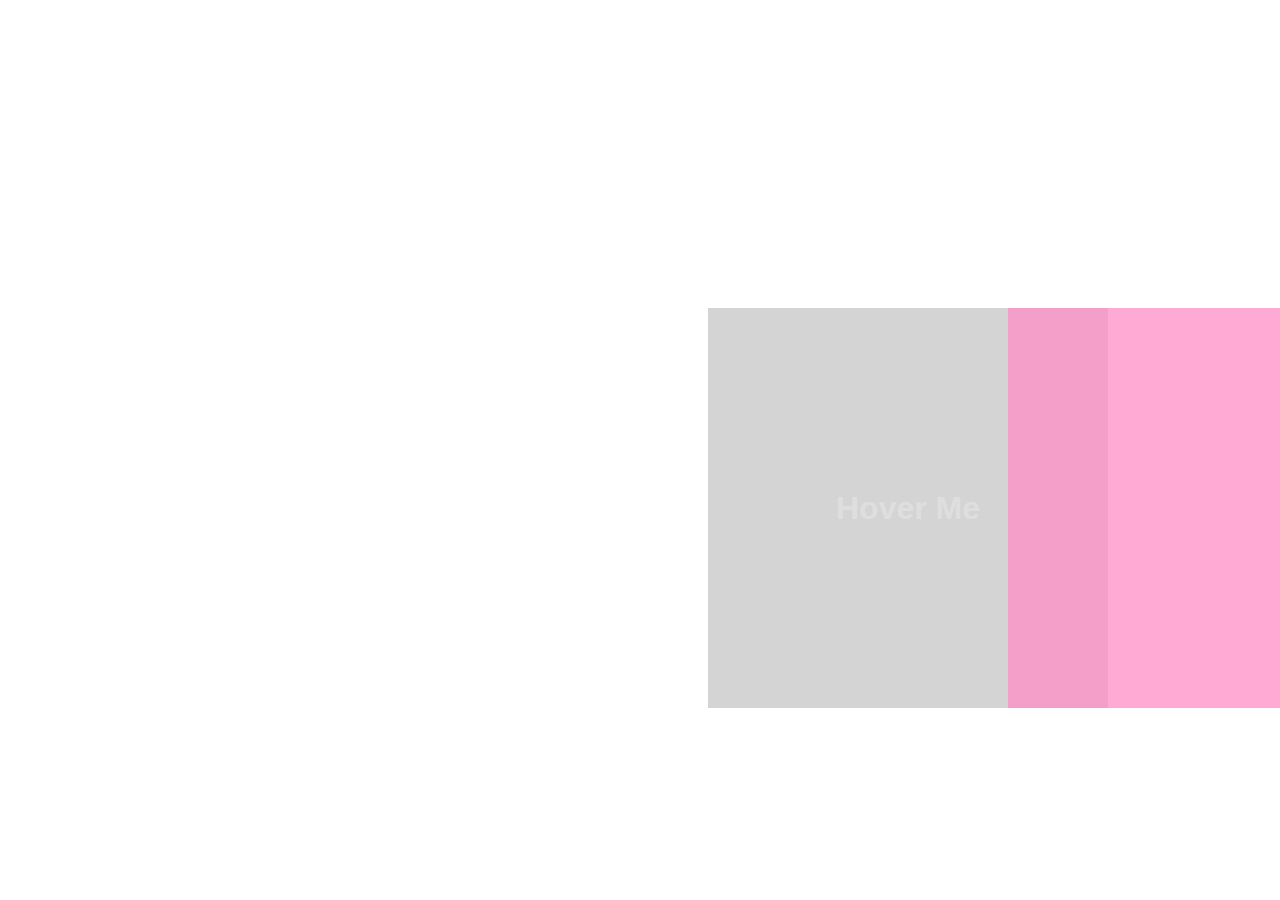
<file: Functionality_Demos/index.html>
<!DOCTYPE html>
<html lang="en">
<meta charset="UTF-8">
<title>Functionality Demos</title>
<meta name="viewport" content="width=device-width,initial-scale=1">
<link rel="stylesheet" href="main.css">
<style>
</style>
<body>
    <div class = button_area>
        <div class = "btn_explode">
            <button id = "hoverbutton" class = "btn">Hover Me</button>
            <div id = "button_effect" class = "button_explode_effect"></div>
        </div> 
    </div>

</body>
<script src="app.js"></script>
</html>
</file>
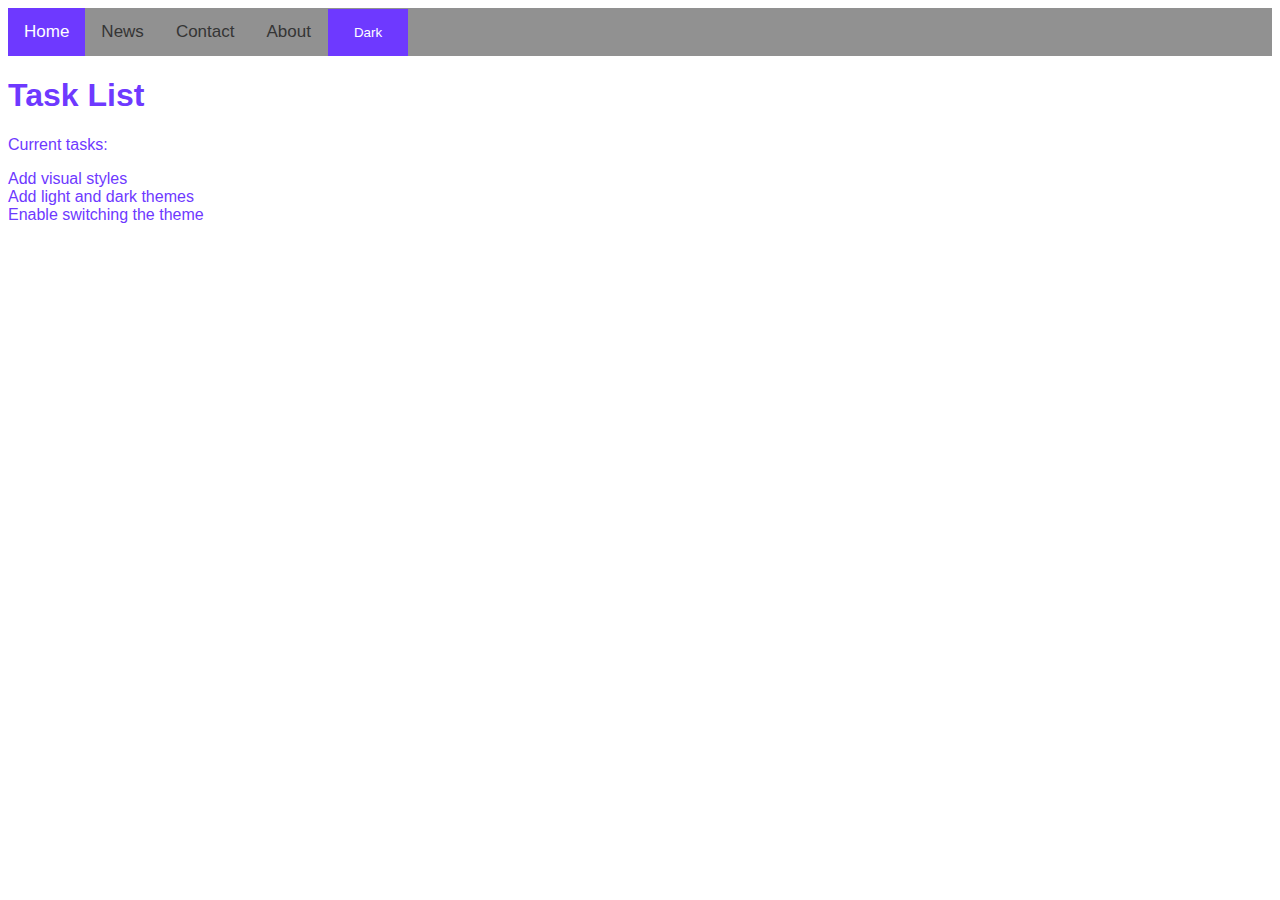
<file: improved_website/index.html>
<!DOCTYPE html>
<html lang="en">
<head>
  <meta charset="UTF-8">
  <meta http-equiv="X-UA-Compatible" content="IE=edge">
  <meta name="viewport" content="width=device-width, initial-scale=1.0">
  <title>Simple Website</title>
  <link rel="stylesheet" href="main.css">
</head>
<body class = "light-theme">
    <div class = "topnav">
        <a class = "active" href="#home">Home</a>
        <a href = "#news">News</a>
        <a href = "#contact">Contact</a>
        <a href = "#about">About</a>
    </div>
    <h1>Task List</h1>
    <p id="msg">Current tasks:</p>
    <u1>
        <li class="list">Add visual styles</li>
        <li class="list">Add light and dark themes</li>   
        <li class="list">Enable switching the theme</li>   
    </u1>
    <div>
        <button class = "btn">Dark</button>
    </div>
    <script src="app.js"></script>
    <noscript>You need to enable JavaScript to view the full site</noscript>
</body>
</html>
</file>
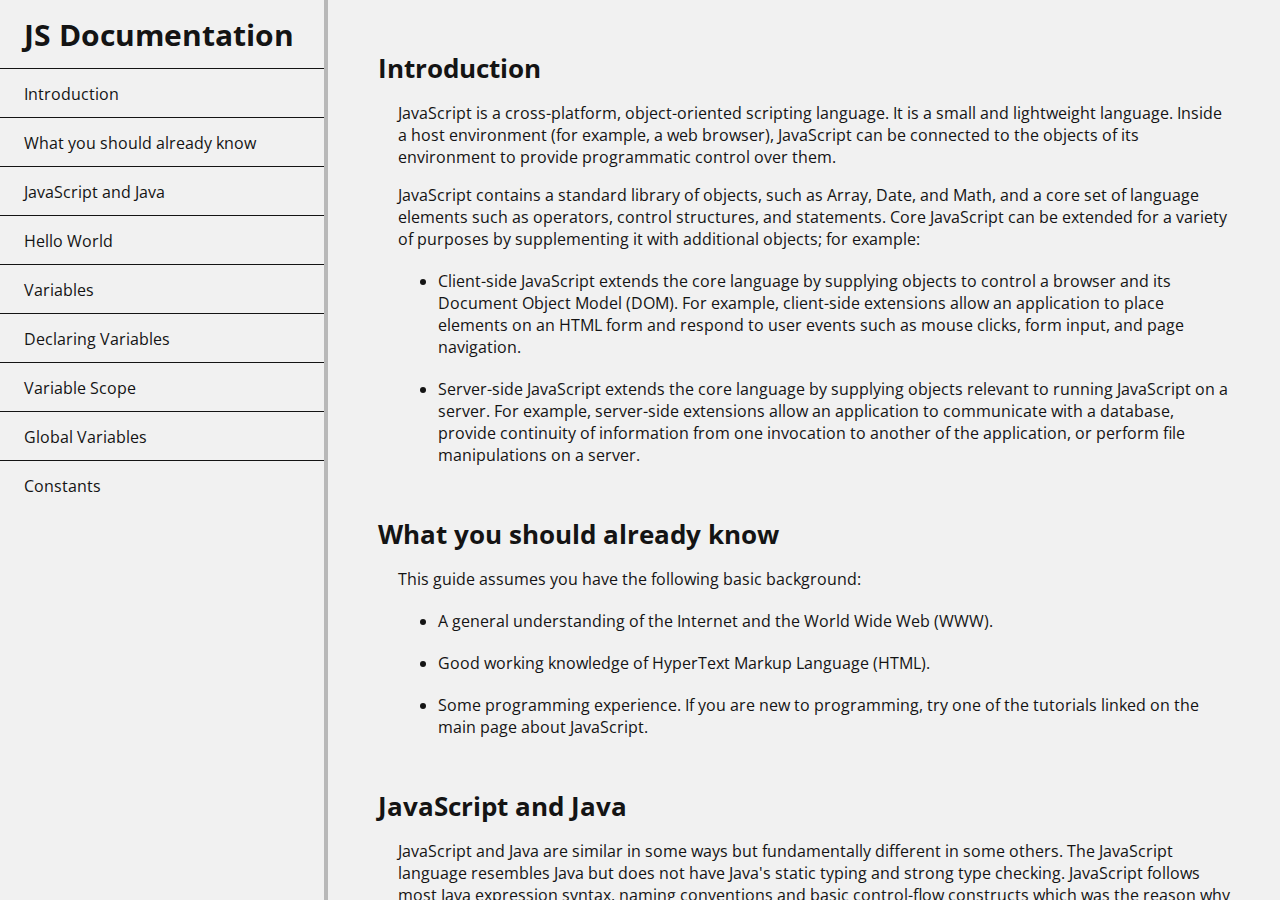
<file: FreeCodeCamp/documentation-page/index.html>
<!DOCTYPE html>
<html lang="en">
    <head>
        <meta charset="utf-8">
        <meta name="viewport" content="width=device-width, initial-scale=1">
        <title>JS Documentation</title>
        <link rel="preconnect" href="https://fonts.googleapis.com">
        <link rel="preconnect" href="https://fonts.gstatic.com" crossorigin>
        <link href="https://fonts.googleapis.com/css2?family=Open+Sans:wght@400;700&display=swap" rel="stylesheet">
        <link rel="stylesheet" href="styles.css">
    </head>
    <body>
        <main id="main-doc">
            <section class="main-section" id="Introduction">
                <header>Introduction</header>
                <div class="indent">
                    <p>JavaScript is a cross-platform, object-oriented scripting language. It is a small and lightweight language. Inside a host environment (for example, a web browser), JavaScript can be connected to the objects of its environment to provide programmatic control over them. </P>
                    <p>JavaScript contains a standard library of objects, such as Array, Date, and Math, and a core set of language elements such as operators, control structures, and statements. Core JavaScript can be extended for a variety of purposes by supplementing it with additional objects; for example:</p>
                    <ul>
                        <li>Client-side JavaScript extends the core language by supplying objects to control a browser and its Document Object Model (DOM). For example, client-side extensions allow an application to place elements on an HTML form and respond to user events such as mouse clicks, form input, and page navigation.</li>
                        <li>Server-side JavaScript extends the core language by supplying objects relevant to running JavaScript on a server. For example, server-side extensions allow an application to communicate with a database, provide continuity of information from one invocation to another of the application, or perform file manipulations on a server.</li>
                    </ul>
                </div>
            </section>
            <section class="main-section" id="What_you_should_already_know">
                <header>What you should already know</header>
                <div class="indent">
                    <p>This guide assumes you have the following basic background:</P>
                    <ul>
                        <li>A general understanding of the Internet and the World Wide Web (WWW).</li>
                        <li>Good working knowledge of HyperText Markup Language (HTML).</li>
                        <li>Some programming experience. If you are new to programming, try one of the tutorials linked on the main page about JavaScript.</li>
                    </ul>
                </div>
            </section>
            <section class="main-section" id="JavaScript_and_Java">
                <header>JavaScript and Java</header>
                <div class="indent">
                    <p>JavaScript and Java are similar in some ways but fundamentally different in some others. The JavaScript language resembles Java but does not have Java's static typing and strong type checking. JavaScript follows most Java expression syntax, naming conventions and basic control-flow constructs which was the reason why it was renamed from LiveScript to JavaScript.</P>
                    <p>In contrast to Java's compile-time system of classes built by declarations, JavaScript supports a runtime system based on a small number of data types representing numeric, Boolean, and string values. JavaScript has a prototype-based object model instead of the more common class-based object model. The prototype-based model provides dynamic inheritance; that is, what is inherited can vary for individual objects. JavaScript also supports functions without any special declarative requirements. Functions can be properties of objects, executing as loosely typed methods.</p>
                    <p>JavaScript is a very free-form language compared to Java. You do not have to declare all variables, classes, and methods. You do not have to be concerned with whether methods are public, private, or protected, and you do not have to implement interfaces. Variables, parameters, and function return types are not explicitly typed.                    </p>
                </div>
            </section>
            <section class="main-section" id="Hello_World">
                <header>Hello World</header>
                <div class="indent">
                    <p>To get started with writing JavaScript, open the Scratchpad and write your first "Hello world" JavaScript code:</p>
                    <pre>
                        <code>
function greetMe(yourName) { alert("Hello " + yourName); }
greetMe("World");
                        </code>
                    </pre>
                    <p>Select the code in the pad and hit Ctrl+R to watch it unfold in your browser!</p>
                </div>
            </section>
            <section class="main-section" id="Variables">
                <header>Variables</header>
                <div class="indent">
                    <p>You use variables as symbolic names for values in your application. The names of variables, called identifiers, conform to certain rules.</p>
                    <p>A JavaScript identifier must start with a letter, underscore (_), or dollar sign ($); subsequent characters can also be digits (0-9). Because JavaScript is case sensitive, letters include the characters "A" through "Z" (uppercase) and the characters "a" through "z" (lowercase).</p>
                    <p>You can use ISO 8859-1 or Unicode letters such as å and ü in identifiers. You can also use the Unicode escape sequences as characters in identifiers. Some examples of legal names are Number_hits, temp99, and _name.</p>
                </div>
            </section>
            <section class="main-section" id="Declaring_Variables">
                <header>Declaring Variables</header>
                <div class="indent">
                    <p>You can declare a variable in three ways:</p>
                    <p>With the keyword var. For example,</p>
                    <pre>
                        <code>
var x = 42.
                        </code>
                    </pre>
                    <p>This syntax can be used to declare both local and global variables.</p>
                    <p>By simply assigning it a value. For example,</p>
                    <pre>
                        <code>
x = 42.
                        </code>
                    </pre>
                    <p>This always declares a global variable. It generates a strict JavaScript warning. You shouldn't use this variant.</p>
                    <p>With the keyword let. For example,</p>
                    <pre>
                        <code>
let y = 13.
                        </code>
                    </pre>
                    <p>This syntax can be used to declare a block scope local variable. See Variable scope below.</p>
                </div>
            </section>
            <section class="main-section" id="Variable_Scope">
                <header>Variable Scope</header>
                <div class="indent">
                    <p>When you declare a variable outside of any function, it is called a global variable, because it is available to any other code in the current document. When you declare a variable within a function, it is called a local variable, because it is available only within that function.</p>
                    <p>JavaScript before ECMAScript 2015 does not have block statement scope; rather, a variable declared within a block is local to the function (or global scope) that the block resides within. For example the following code will log 5, because the scope of x is the function (or global context) within which x is declared, not the block, which in this case is an if statement.</p>
                    <pre>
                        <code>
if (true) { var x = 5; } console.log(x); // 5
                        </code>
                    </pre>
                    <p>This behavior changes, when using the let declaration introduced in ECMAScript 2015.</p>
                    <pre>
                        <code>
if (true) { let y = 5; } console.log(y); // ReferenceError: y is
not defined
                        </code>
                    </pre>
                </div>
            </section>
            <section class="main-section" id="Global_Variables">
                <header>Global Variables</header>
                <div class="indent">
                    <p>Global variables are in fact properties of the global object. In web pages the global object is window, so you can set and access global variables using the window.variable syntax.</p>
                    <p>Consequently, you can access global variables declared in one window or frame from another window or frame by specifying the window or frame name. For example, if a variable called phoneNumber is declared in a document, you can refer to this variable from an iframe as parent.phoneNumber.</p>
                </div>
            </section>
            <section class="main-section" id="Constants">
                <header>Constants</header>
                <div class="indent">
                    <p>You can create a read-only, named constant with the const keyword. The syntax of a constant identifier is the same as for a variable identifier: it must start with a letter, underscore or dollar sign and can contain alphabetic, numeric, or underscore characters.</p>
                    <pre>
                        <code>
const PI = 3.14;
                        </code>
                    </pre> 
                    <p>A constant cannot change value through assignment or be re-declared while the script is running. It has to be initialized to a value.</p>                   
                    <p>The scope rules for constants are the same as those for let block scope variables. If the const keyword is omitted, the identifier is assumed to represent a variable.</p>                   
                    <p>You cannot declare a constant with the same name as a function or variable in the same scope. For example:</p>         
                    <pre>
                        <code>
// THIS WILL CAUSE AN ERROR function f() {}; const f = 5; // THIS
WILL CAUSE AN ERROR ALSO function f() { const g = 5; var g;
//statements }
                        </code>
                    </pre> 
                    <p>However, object attributes are not protected, so the following statement is executed without problems.</p>
                    <pre>
                        <code>
const MY_OBJECT = {"key": "value"}; MY_OBJECT.key =
"otherValue";
                        </code>
                    </pre>                               
                </div>
            </section>
        </main>
        <nav id="navbar">
            <header><span id="big-JS">JS Documentation</span><span id="small-JS">JS</span></header>
            <a class="nav-link" href="#Introduction">Introduction</a>
            <a class="nav-link" href="#What_you_should_already_know">What you should already know</a>
            <a class="nav-link" href="#JavaScript_and_Java">JavaScript and Java</a>
            <a class="nav-link" href="#Hello_World">Hello World</a>
            <a class="nav-link" href="#Variables">Variables</a>
            <a class="nav-link" href="#Declaring_Variables">Declaring Variables</a>
            <a class="nav-link" href="#Variable_Scope">Variable Scope</a>
            <a class="nav-link" href="#Global_Variables">Global Variables</a>
            <a class="nav-link" href="#Constants">Constants</a>
        </nav>
    </body>
</html>
</file>
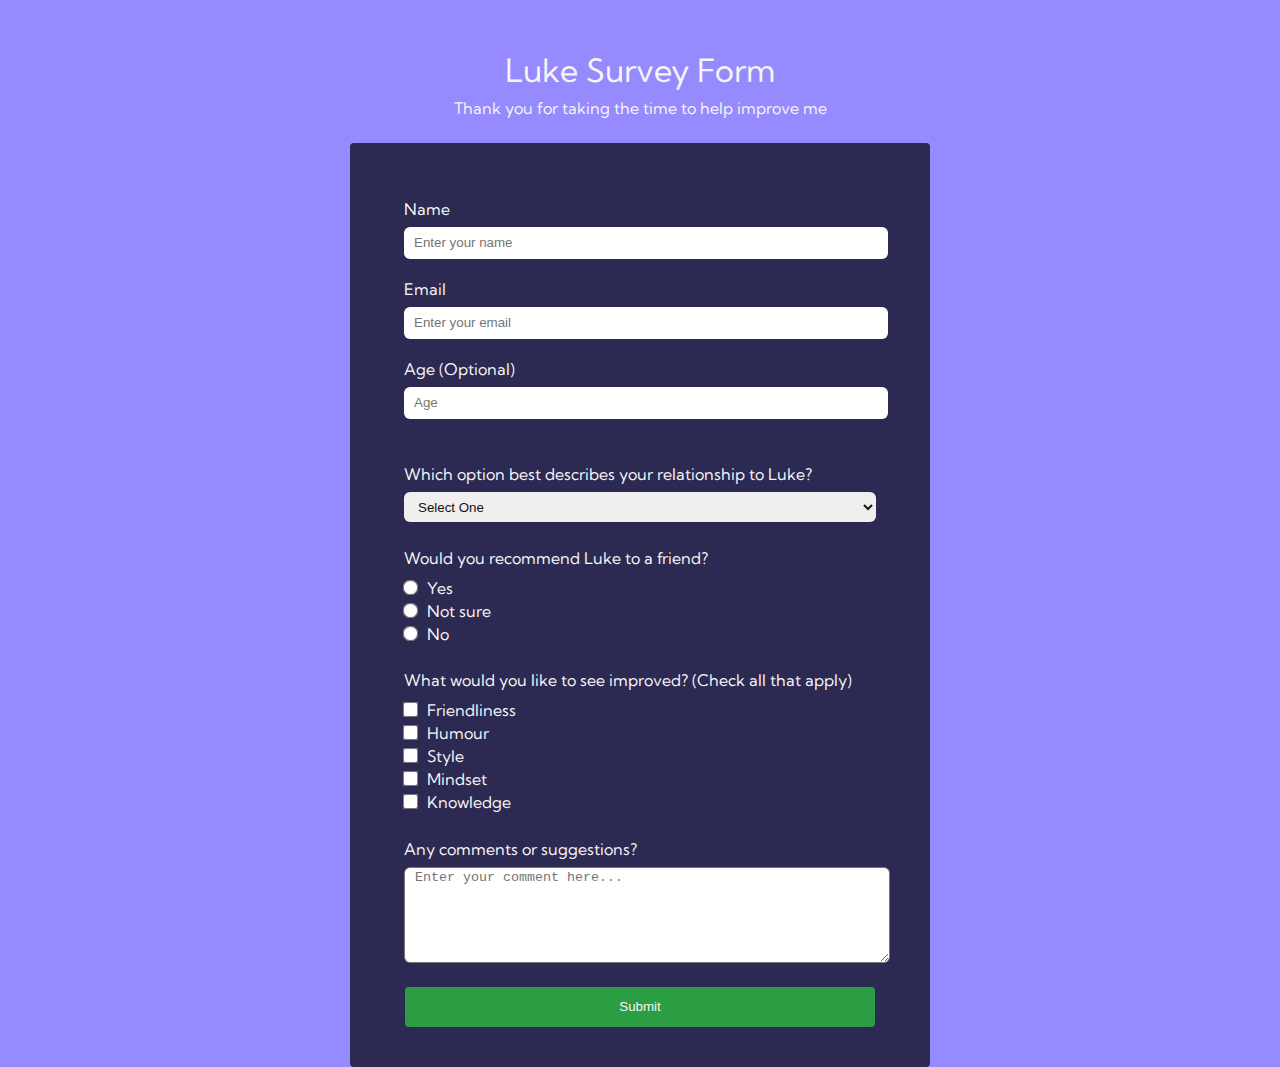
<file: FreeCodeCamp/survey-form/index.html>
<!DOCTYPE html>
<html lang="en">
    <head>
        <meta charset="utf-8">
        <link rel="stylesheet" href="styles.css">
        <title>Website Form</title>
        <link rel="preconnect" href="https://fonts.googleapis.com">
        <link rel="preconnect" href="https://fonts.gstatic.com" crossorigin>
        <link href="https://fonts.googleapis.com/css2?family=Kumbh+Sans:wght@400;700&display=swap" rel="stylesheet">
    </head>
    <body>
        <div id="header">
            <h1 id="title">Luke Survey Form</h1>
            <p id="description">Thank you for taking the time to help improve me</p>
        </div>
        <form id="survey-form">
            <fieldset id="text-fields">
                <label id="name-label">Name
                    <input type="text" id="name" required placeholder="Enter your name">
                </label>
                <label id="email-label">Email
                    <input type="email" id="email" required placeholder="Enter your email">
                </label>
                <label id="number-label">Age (Optional)
                    <input type="number" id="number" placeholder="Age" min="13" max="120">
                </label>
            </fieldset>
            <fieldset  id="selector">
                <label>Which option best describes your relationship to Luke?
                    <select id="dropdown">
                        <option class="grey-out">Select One</option>
                        <option>Family Member</option>
                        <option>Friend</option>
                        <option>Work Colleague</option>
                    </select>
                </label>
            </fieldset>
            <fieldset id="buttons">
                <label>Would you recommend Luke to a friend?</label>
                <div id="radios">
                    <label>
                        <input type="radio" name="recommend" value="1">Yes
                    </label>
                    <label>
                        <input type="radio" name="recommend" value="2">Not sure
                    </label>
                    <label>
                        <input type="radio" name="recommend" value="2">No
                    </label>
                </div>
            </fieldset>
            <fieldset id="checkboxes">
                <label>What would you like to see improved? (Check all that apply)</label>
                <div id="checks">
                    <label>
                        <input type="checkbox" value="1">Friendliness
                    </label>
                    <label>
                        <input type="checkbox" value="2">Humour
                    </label>
                    <label>
                        <input type="checkbox" value="2">Style
                    </label>
                    <label>
                        <input type="checkbox" value="2">Mindset
                    </label>
                    <label>
                        <input type="checkbox" value="2">Knowledge
                    </label>
                </div>
            </fieldset>
            <fieldset id="comments">
                <label> Any comments or suggestions?
                    <textarea rows="6" cols="30" placeholder="Enter your comment here..."></textarea>
                </label>
            </fieldset>
                <input id="submit" type="submit">
        </form>
    </body>
</html>
</file>
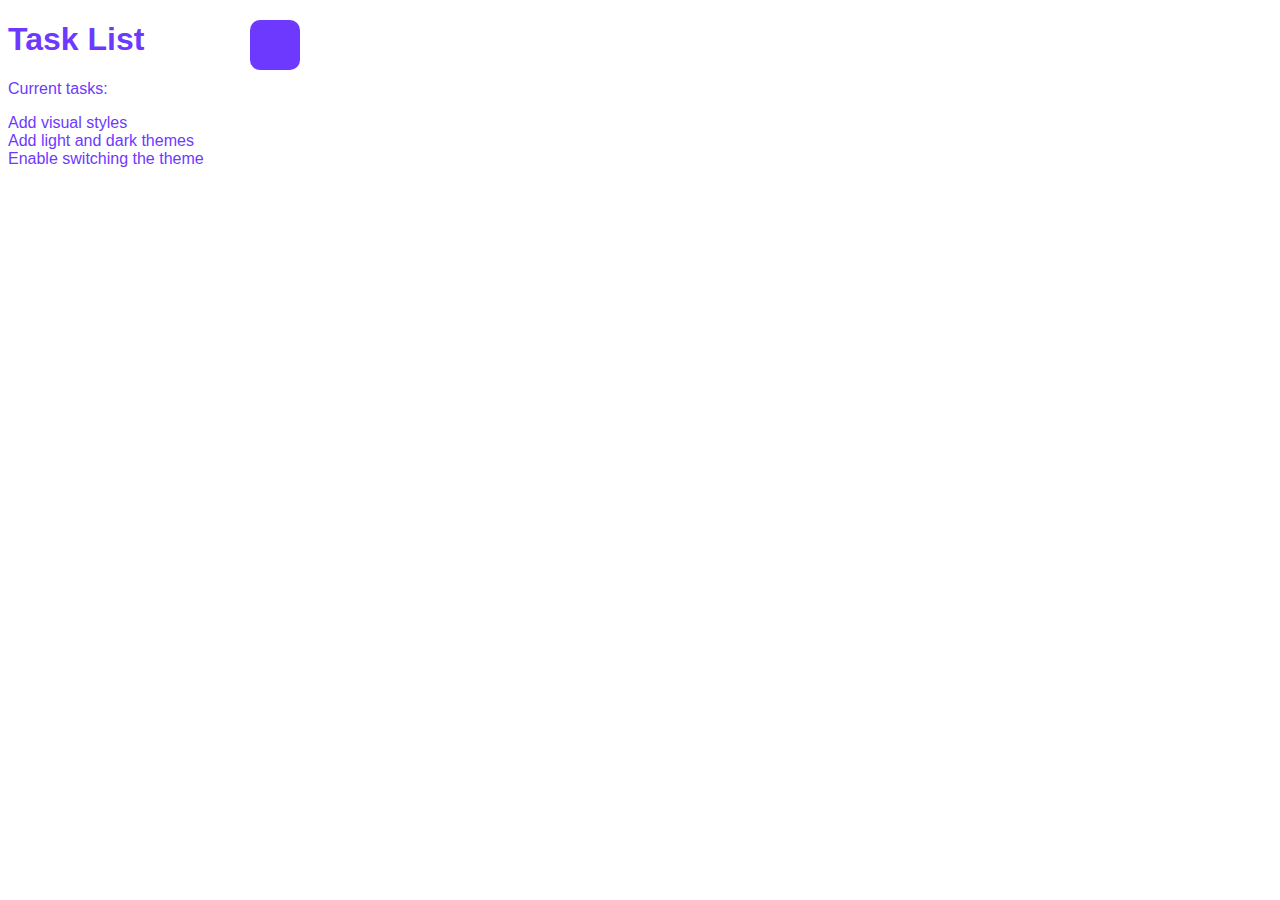
<file: simple_website/simple-website/index.html>
<!DOCTYPE html>
<html lang="en">
<head>
  <meta charset="UTF-8">
  <meta http-equiv="X-UA-Compatible" content="IE=edge">
  <meta name="viewport" content="width=device-width, initial-scale=1.0">
  <title>Simple Website</title>
  <link rel="stylesheet" href="main.css">
</head>
<body class = "light-theme">
    <h1>Task List</h1>
    <p id="msg">Current tasks:</p>
    <u1>
        <li class="list">Add visual styles</li>
        <li class="list">Add light and dark themes</li>   
        <li class="list">Enable switching the theme</li>   
    </u1>
    <div>
        <button class = "btn">Dark</button>
    </div>
    <script src="app.js"></script>
    <noscript>You need to enable JavaScript to view the full site</noscript>
</body>
</html>
</file>
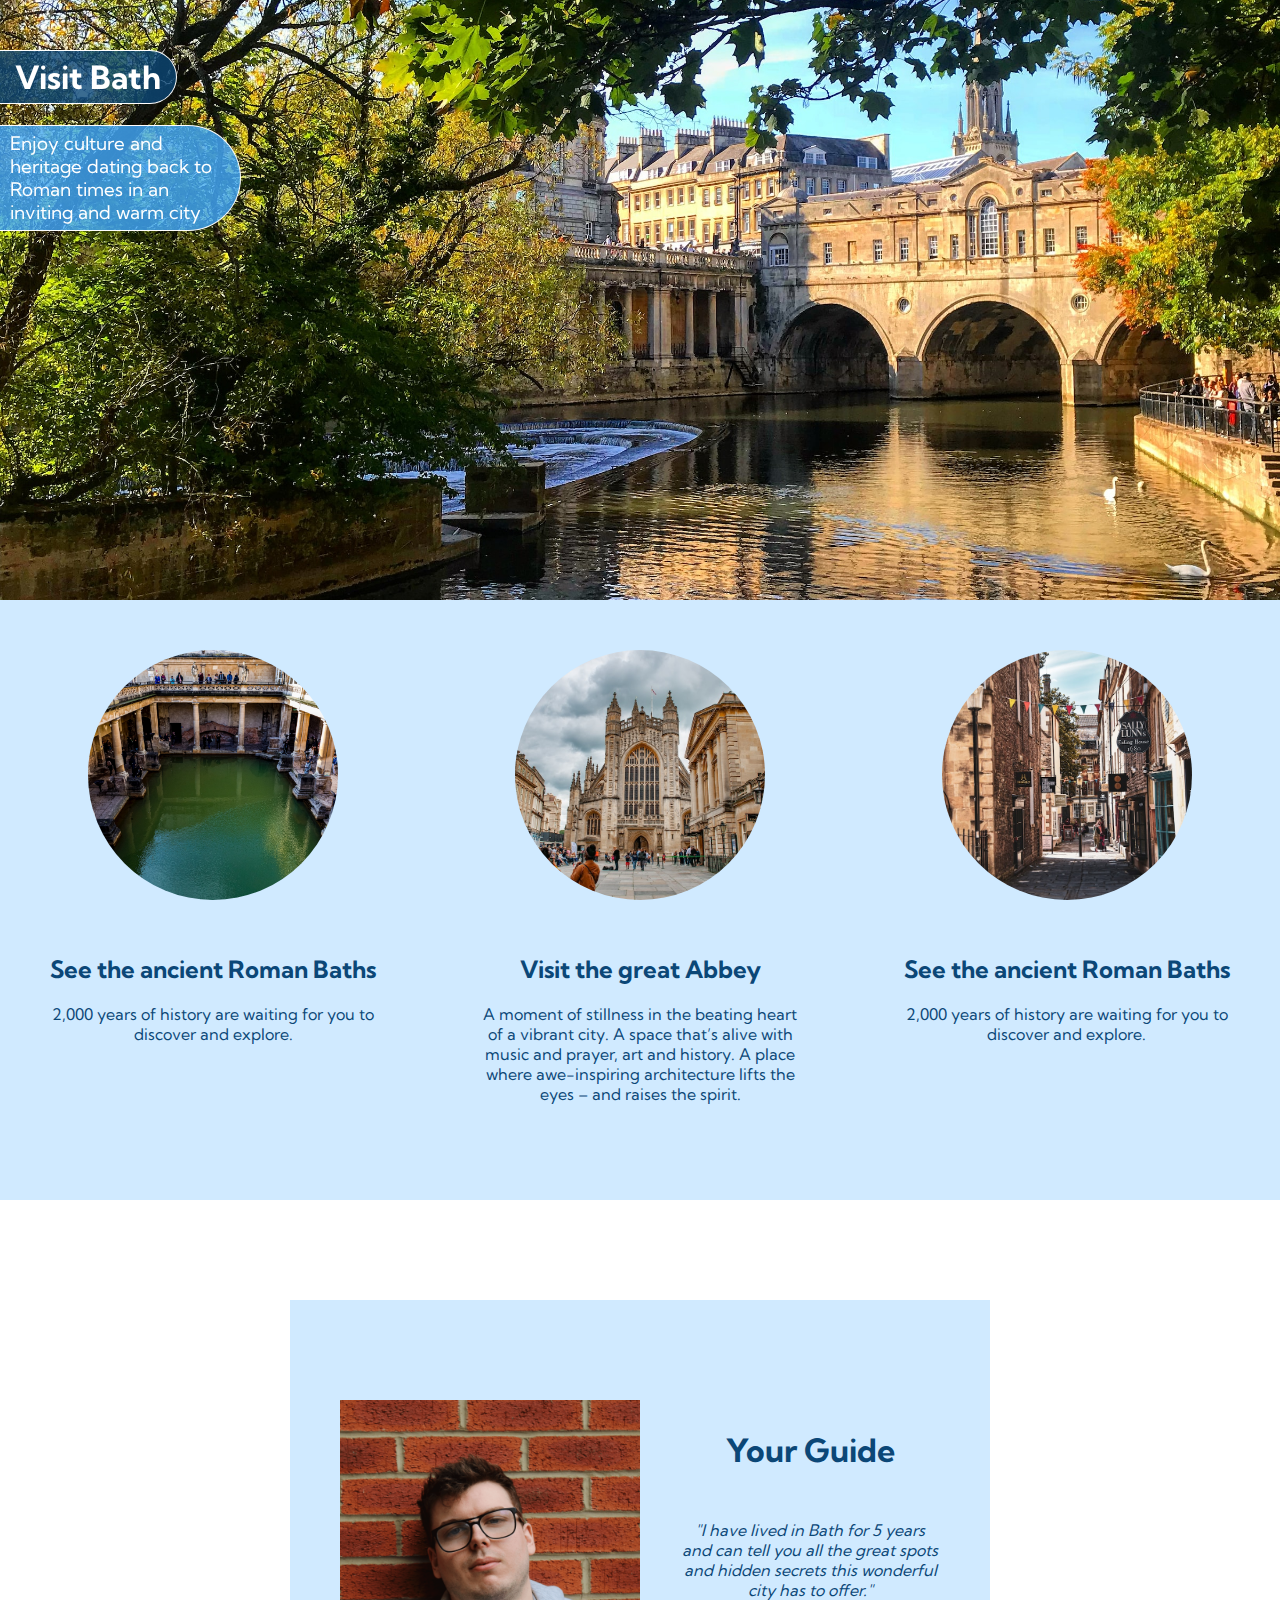
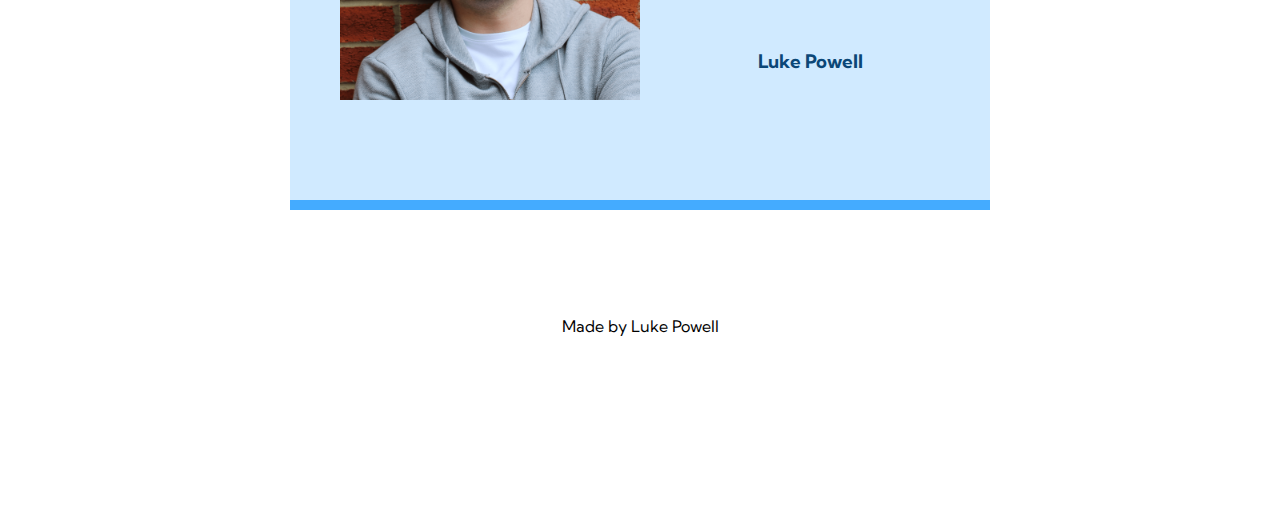
<file: Scrimba Courses/Learn_HTML_CSS/Bath-Website/index.html>
<!DOCTYPE html>
<html lang="en">
<head>
    <meta charset="UTF-8">
    <meta http-equiv="X-UA-Compatible" content="IE=edge">
    <meta name="viewport" content="width=device-width, initial-scale=1.0">
    <title>Bath Page</title>
    <link rel="preconnect" href="https://fonts.googleapis.com">
    <link rel="preconnect" href="https://fonts.gstatic.com" crossorigin>
    <link href="https://fonts.googleapis.com/css2?family=Kumbh+Sans:wght@400;700&display=swap" rel="stylesheet">
    <link rel = "stylesheet" href="styles.css">
</head>
<body>
    <!-- Header Section-->
    <div class = "header">
        <div class = "title_container">
            <h1 class = "title">Visit Bath</h1>
        </div>
        <div class = "sub_title_container">
            <h3 class = "sub_title">Enjoy culture and heritage dating back to Roman times in an inviting and warm city</h3>
        </div>
    </div>
    <!-- Hero Section-->
    <div class = "main">
        <ul class = "list_container">
            <li><img src="images/roman-bath.jpg" alt="Roman-Baths" class = "list_img"></li>
            <li><h2 class = "list_heading">See the ancient Roman Baths</h2></li>
            <li><p>2,000 years of history are waiting for you to discover and explore.</p></li>
        </ul>
        <ul class = "list_container">
            <li><img src="images/abbey.jpg" alt="Bath-Abbey" class = "list_img"></li>
            <li><h2 class = "list_heading">Visit the great Abbey</h2></li>
            <li><p>A moment of stillness in the beating heart of a vibrant city.
                    A space that’s alive with music and prayer, art and history.
                    A place where awe-inspiring architecture lifts the eyes – and raises the spirit.</p></li>
        </ul>
        <ul class = "list_container">
            <li><img src="images/sally-lune.jpg" alt="Sally Lune" class = "list_img"></li>
            <li><h2 class = "list_heading">See the ancient Roman Baths</h2></li>
            <li><p>2,000 years of history are waiting for you to discover and explore.</p></li>
        </ul>
    </div>
    <!-- Guide Section-->
    <div class = "guide">
        <div class = "card">
            <img id = "guide_photo" src ="images/Profile-Pic-3000x3000-min.png" >
            <ul id = #guide_list>
                <h1 class = "align_text">Your Guide</h1>
                <p id = "quote" class = "align_text">"I have lived in Bath for 5 years and can tell you all the great spots and hidden secrets
                    this wonderful city has to offer."</p>
                <h3 class = "align_text">Luke Powell</h3>
            </ul>
        </div>
    </div>
    <!-- Footer Section-->
    <div class = "footer">
        <p>Made by Luke Powell</p>
    </div>
</body>
</html>
</file>
<file: Functionality_Demos/main.css>
/* Colour Set for Page */
:root {
    --white: #ffffff;
    --light-grey: #d4d4d4;
    --light-pink: #ff8ec6;
}

body {
    font-family: Helvetica, Arial,  sans-serif;
    color: #000000
}

/* Hover Button Settings */
.button_area {
    position: relative;
    top: 300px;
    left: 700px;
}

.btn {
    position: absolute;
    left: 100px;
    top: 100px;
    height: 200px;
    width: 200px;
    border-radius: 0%;
    border: none;
    color: var(--white);
    background-color: var(--light-grey);
    font-weight: bolder;
    font-size: xx-large;
    opacity: 0.25;
    transition: transform .5s ease-in-out, background-color .5s ease-in-out,
    opacity .5s ease-in-out; /* Animation speed */
}
.btn:hover {
    transform: scale(1.2); /* scales the button on hover */
    background-color: var(--light-pink);
    opacity: 0.8;
}

.btn_explode {
    position: relative;
    height: 400px;
    width: 400px;
    border-radius: 0%;
    border: none;
    background-color: var(--light-grey);
    opacity: 1;

}

.button_explode_effect {
    position: absolute;
    background-color: var(--light-pink);
    height: 400px;
    width: 400px;
    left: 300px;
    opacity: 0;
}
</file>
<file: improved_website/main.css>
/* Root */
:root {
    --purple: #6e39ff;
    --white: #ffffff;
    --grey: #353535;
    --light-grey: #919191;
}

/* Add background color to the top navigation */
.topnav {
    background-color: var(--topnavColor);
    overflow: hidden;
}
/* Style the links inside the navigation bar */
.topnav a {
    float: left;
    color: var(--grey);
    text-align: center;
    padding: 14px 16px;
    text-decoration: none;
    font-size: 17px;
}
/* Change the color of links on hover */
.topnav a:hover {
    background-color: #ddd;
    color: black;
}
/* Add a color to the active/current link */
.topnav a.active {
    background-color: var(--purple);
    color: white;
}

body {
    background: var(--bg);
    color: var(--fontcolor);
    font-family: Helvetica, Arial, sans-serif
}

li {
    list-style: circle;
}

.list {
    list-style: square;
}

.btn {
    position: absolute;
    top: 9px;
    left: 328px;
    height: 47px;
    width: 80px;
    border-radius: 0%;
    border: none;
    color: var(--btnFontColor);
    background-color: var(--btnBg)
}

/* Themes */
.light-theme {
 --bg: var(--white);
 --fontcolor: var(--purple);
 --btnBg: var(--purple);
 --btnFontColor: var(--white);
 --topnavColor: var(--light-grey);
}
.dark-theme {
    --bg: var(--grey);
    --fontcolor: var(--purple);
    --btnBg: var(--purple);
    --btnFontColor: var(--white);
    --topnavColor: var(--light-grey);
   }
</file>
<file: FreeCodeCamp/documentation-page/styles.css>
* {
    font-family: 'Open Sans', sans-serif;
}

body {
    display: flex;
    flex-direction: row-reverse;
    margin: 0;
    width: 100%;
    background-color: #f1f1f1;
    color:#141414;
    height: 100vh;
    overflow: hidden;
}


/* Navbar styling */
#navbar {
    min-width: 300px;
}

#navbar header {
    font-size: 30px;
    font-weight: 700;
    height: 40px;
    padding: 14px 0px 14px 24px;
    border-bottom: 1px solid #141414;
    width: 100%;
    border-right: 4px solid #b8b8b8;
    /*background-image: linear-gradient(to bottom right, rgba(255, 171, 241, 0.8),rgba(255, 116, 232, 0.8)); */
}

#big-JS {
    display: inline-block;
}

#small-JS {
    display: none;
}

#navbar a {
    display: block;
    height: 20px;
    width: 100%;
    padding: 14px 0px 14px 24px;
    border-bottom: 1px solid #141414;
    text-decoration: none;
    color: #141414;
}

#navbar a:last-of-type {
    border-bottom: none;
}

/* Main styling */
#main-doc {
    margin: 0px;
    margin-top: 0px;
    margin-left: 24px;
    border-left: 4px solid #b8b8b8;
    overflow-y: auto;
}

.main-section {
    padding: 0 50px 0px 50px;
    margin-bottom: 50px;
}

.main-section header {
    font-size: 26px;
    font-weight: 700;
}

.indent {
    margin-left: 20px;
}

.main-section li {
    margin-top: 20px;
}

pre {
    background-color: #e4e4e4;
    border-radius: 8px;
    padding: 0px 20px;
    display: inline-block;
}
code {
    margin: 0px;
    font-family: monospace;
}

pre:hover {
    transform: translatex(50px) scale(1.25);
    transition: all 0.5s ease-in-out;
}

#Introduction {
    margin-top: 50px;
}

@media only screen and (max-width: 1000px) {
    #navbar {
        min-width: 100px;
        font-size: 11px;
    }

    #big-JS {
        display: none;
    }
    #small-JS {
        display: inline-block;
    }
}
</file>
<file: FreeCodeCamp/survey-form/styles.css>
body {
    background-color: #6251fdaa;
    font-family: 'Kumbh Sans', sans-serif;
    color: #f5f5f5;
    height: 100vh;
    background-attachment: fixed;
    background-blend-mode: soft-light;
    background-image: url(https://images.unsplash.com/photo-1603969072881-b0fc7f3d77d7?ixlib=rb-1.2.1&ixid=MnwxMjA3fDB8MHxwaG90by1wYWdlfHx8fGVufDB8fHx8&auto=format&fit=crop&w=1170&q=80)
  }
  
  
  #header {
    margin-top: 50px;
    text-align: center;
  }
  
  #title {
    margin-bottom: 8px;
    font-weight: 400;
  }
  #description {
    margin-top: 8px;
    margin-bottom: 25px
  }
  
  form {
    background-color: rgba(8, 8, 24, 0.75);
    max-width: 500px;
    width: 60%;
    margin-left: auto;
    margin-right: auto;
    padding: 40px;
    border-radius: 4px;
  }
  
  fieldset {
    margin-top: 10px;
    margin-bottom: 10px;
    border: none;
  }
  
  
  
  #name, #email, #number {
    color: #141414;
    display: block;
    width: 100%;
    height: 30px;
    border-radius: 6px;
    border: none;
    padding-left: 10px;
    margin: 8px 0px 20px 0
  }
  
  #dropdown {
    color: #141414;
    height: 30px;
    width: 100%;
    border-radius: 6px;
    border: none;
    padding-left: 10px;
    margin-top: 8px;
  }
  
  .grey-out {
    color: grey;
  }
  
  #radios, #checks {
    margin-top: 8px;
  }
  
  label {
    display: block;
  }
  
  input[type="radio"], input[type="checkbox"] {
    transform: scale(1.2);
    margin: 5px 10px 5px 0px;
  }
  
  textarea {
    width: 100%;
    padding-left: 10px;
    margin-top: 8px;
    border-radius: 6px
  }
  
  #submit {
    width: 94%;
    height: 40px;
    display: block;
    margin-left: auto;
    margin-right: auto;
    border: none;
    border-radius: 4px;
    background-color: #2b9d42;
    color: #f5f5f5; 
  }
</file>
<file: simple_website/simple-website/main.css>
/* Root */
:root {
    --purple: #6e39ff;
    --white: #ffffff;
    --grey: #353535;
}

body {
    background: var(--bg);
    color: var(--fontcolor);
    font-family: Helvetica, Arial, sans-serif
}

li {
    list-style: circle;
}

.list {
    list-style: square;
}

.btn {
    position: absolute;
    top: 20px;
    left: 250px;
    height: 50px;
    width: 50px;
    border-radius: 20%;
    border: none;
    color: var(--btnFontColor);
    background-color: var(--btnBg)
}

/* Themes */
.light-theme {
 --bg: var(--white);
 --fontcolor: var(--purple);
 --btnBg: var(--purple);
 --btnFontColor: var(var(--white))
}
.dark-theme {
    --bg: var(--grey);
    --fontcolor: var(--purple);
    --btnBg: var(--purple);
    --btnFontColor: var(var(--white))
   }
</file>
<file: Scrimba Courses/Learn_HTML_CSS/Bath-Website/styles.css>
* {
    --light-blue: rgb(68, 171, 255);
    --dark-blue: rgb(11, 71, 119);

}


body {
    font-family: 'Kumbh Sans', sans-serif;
    margin: 0px;
}

/* Header Section */
.header {
    margin-top: 0px;
    margin-bottom: 0px;
    display: block;
    margin-left: auto;
    margin-right: auto;
    text-align: center;
    color: #fff;
    height: 600px;
    background-image: url("images/bath-header.jpg");
    background-size: cover;
    background-position-y: 950px;
}

.title_container {
    width: 200px;
}


.title {
    position: fixed;
    padding: 6px 15px;
    margin-top: 50px;
    background-color: rgba(11, 71, 119,0.8);
    border: 1px solid #fff;
    border-left: 0px;
    border-radius:0px 50px 50px 00px;
    -webkit-transition: all 0.5s ease;
    -moz-transition: all 0.5s ease;
    -o-transition: all 0.5s ease;
    -ms-transition: all 0.5s ease;
    transition: all 0.5s ease;
    transition-duration: 0.5s;
}

.title:hover {
    transform: scale(1.5) translate(28px,0px);
    background-color: rgba(11, 71, 119,1);
}


.sub_title {
    text-align: left;
    position: fixed;
    background-color: rgba(68, 171, 255,0.8);
    padding: 6px 10px;
    width: 220px;
    margin-top: 125px;
    border: 1px solid #fff;
    border-left: 0px;
    border-radius:0px 100px 100px 00px;
    font-weight: 400;
    -webkit-transition: all 0.5s ease;
    -moz-transition: all 0.5s ease;
    -o-transition: all 0.5s ease;
    -ms-transition: all 0.5s ease;
    transition: all 0.5s ease;
    transition-duration: 0.5s;
}

.sub_title:hover {
    transform: scale(1.5) translate(40px,10px);
}

/* Main Section */
.main {
    display: flex;
    justify-content: center;
    margin: 0px;
    height: 600px;
    background-color: rgba(68, 171, 255,0.25);
    margin-left: auto;
    margin-right: auto;

}

.list_container {
    margin: 0px;
    margin-bottom: 50px;
    padding: 50px;
    list-style: none;
    text-align: center;
    width: 400px;
    color: var(--dark-blue);
}

.list_img {
    width: 250px;
    height: 250px;
    object-fit: cover;
    border-radius: 50%;
}

.list_heading {
    margin-top: 50px
}

/* Guide Section */
.guide {
    height: 600px;
}

.card {
    display: flex;
    margin-top:100px;
    margin-bottom: 100px;
    margin-left: auto;
    margin-right: auto;
    height: 400px;
    width: 600px;
    background-color: rgba(68, 171, 255,0.25);
    border-bottom: 10px solid rgba(68, 171, 255, 1);
    color: var(--dark-blue);
    padding: 50px;
    justify-content: center;
    align-items: center;
}

#guide_photo {
    width: 300px;
    height: 300px;
}

#guide_list {
    width: 500px;
}

#quote {
    font-style: italic;
    margin-top: 50px;
    margin-bottom: 50px;
}

.align_text {
    text-align: center;
}
/* Footer Section */
.footer {
    height: 200px;
    text-align: center;
}
</file>
